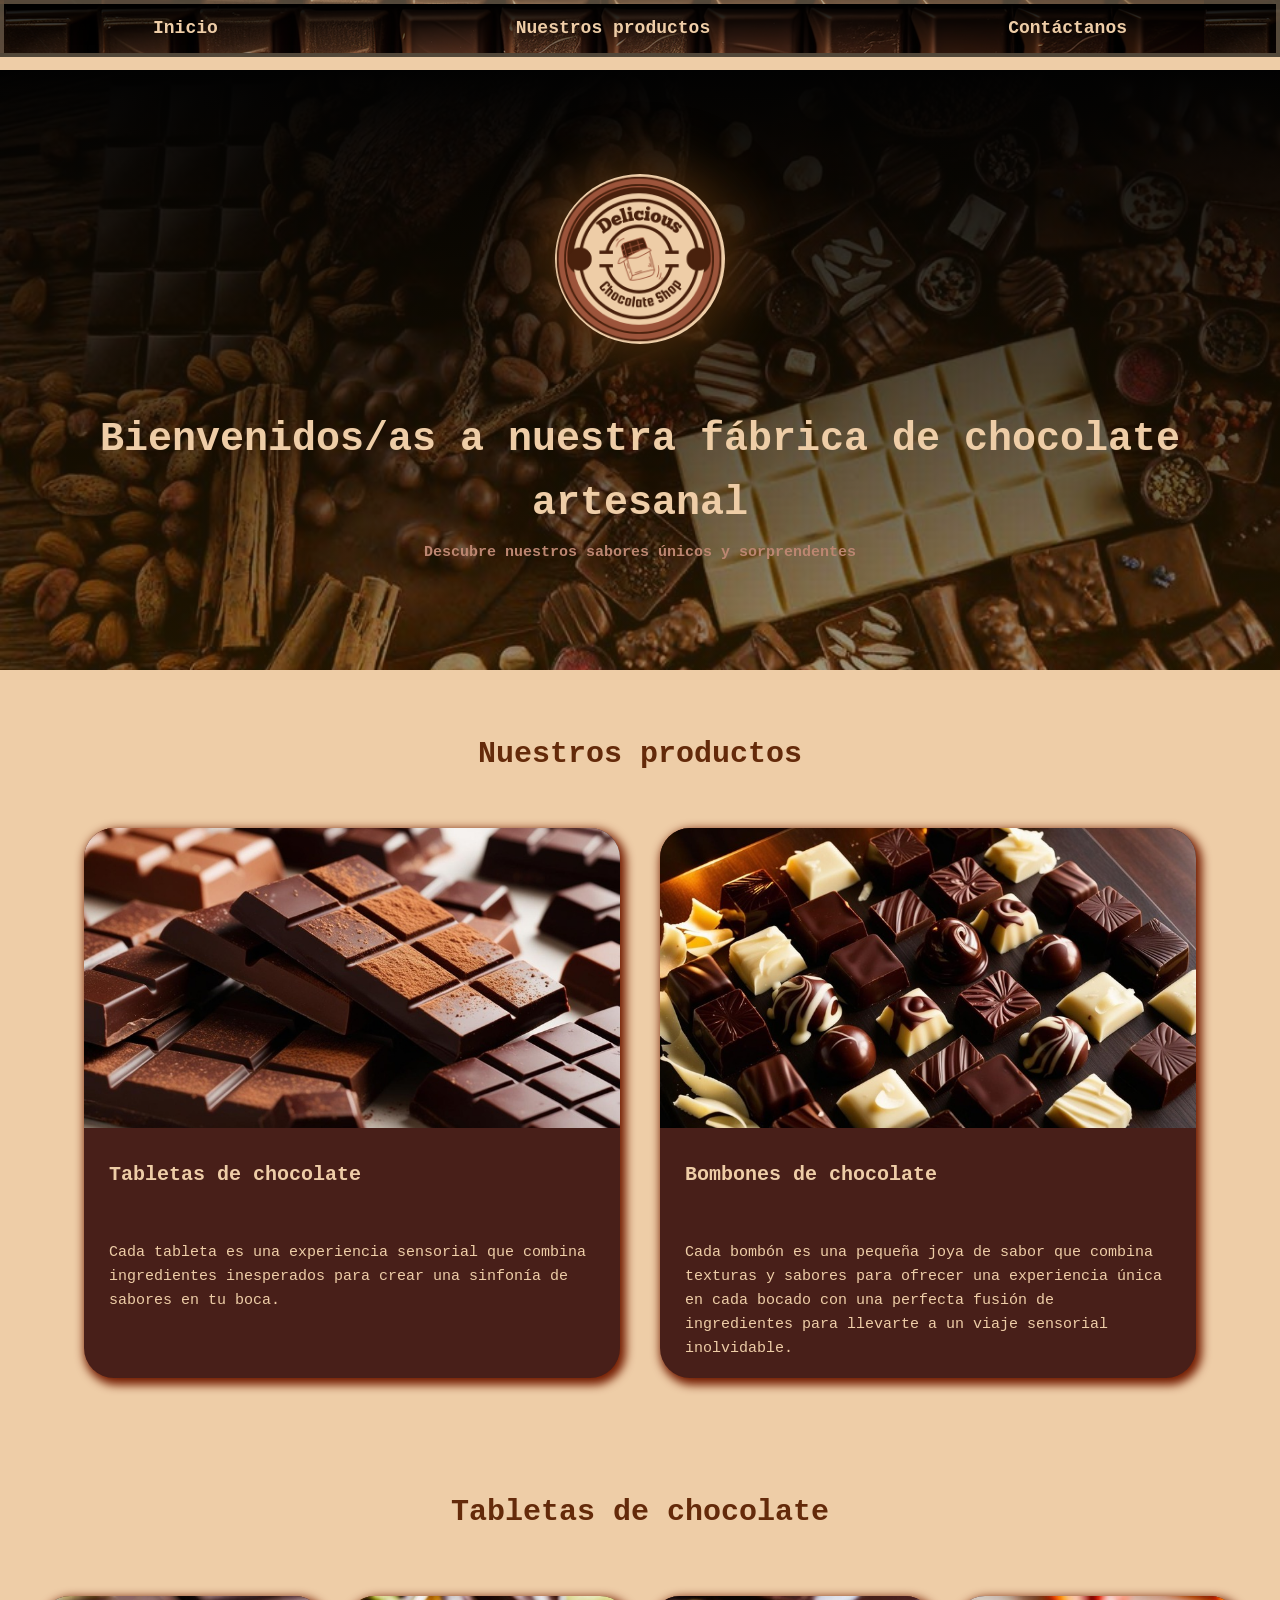
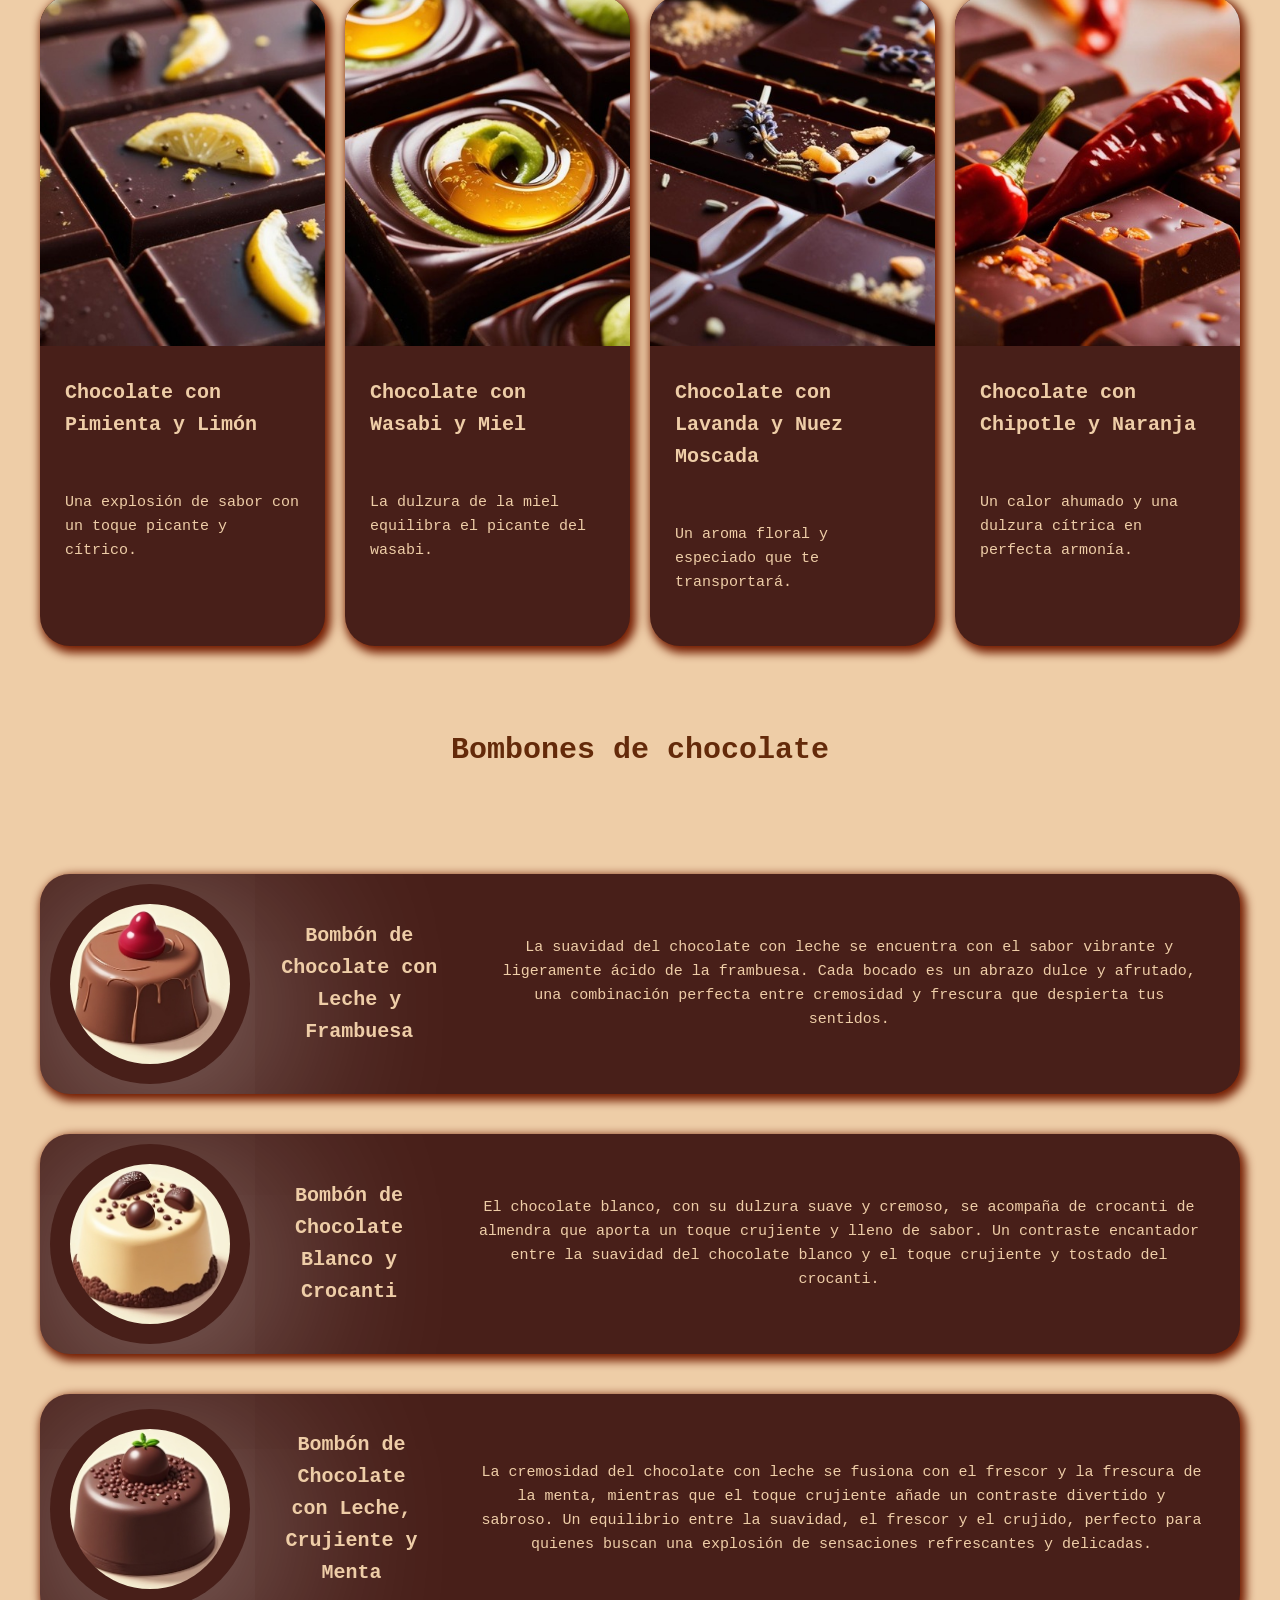
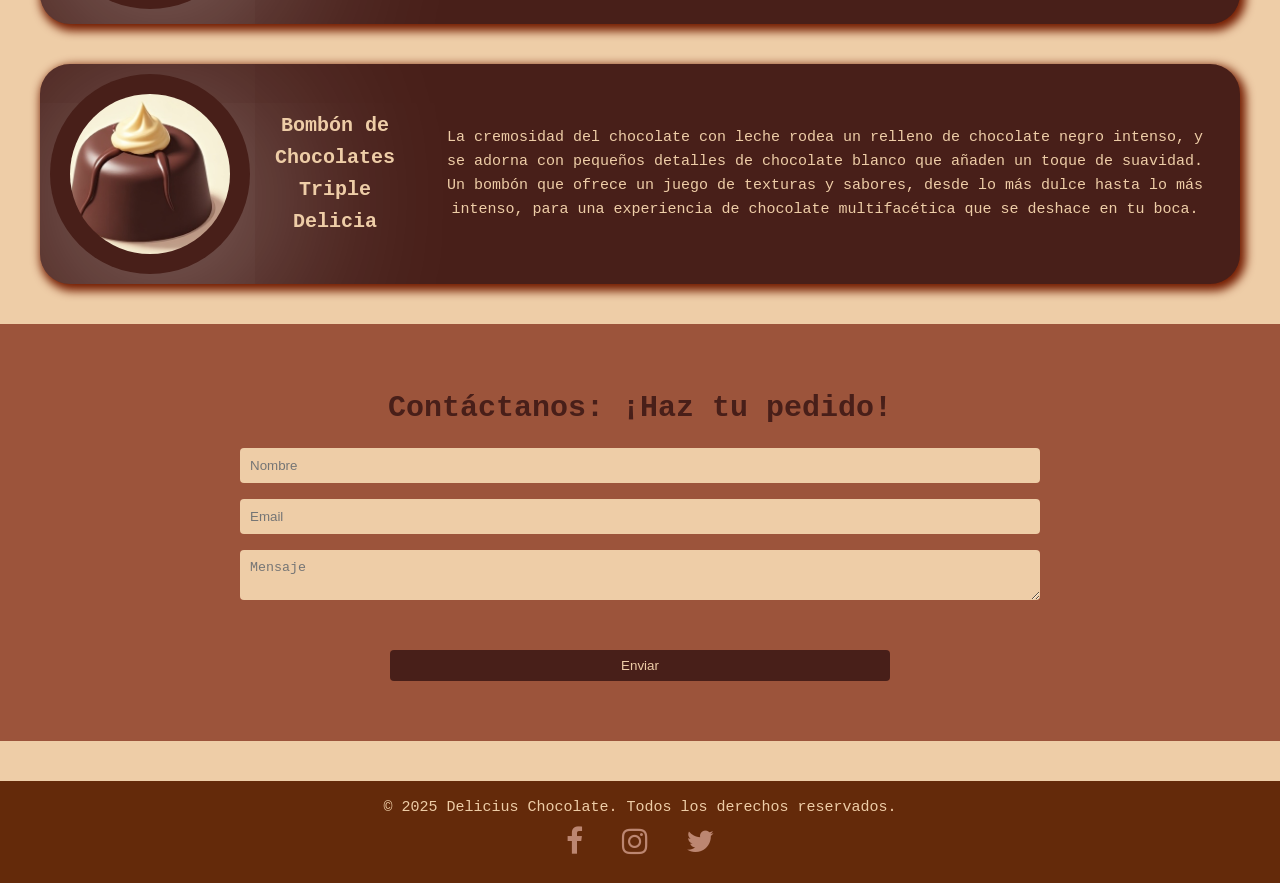
<file: index.html>
<!DOCTYPE html>
<html lang="es">
<head>
    <meta charset="UTF-8">
    <meta name="viewport" content="width=device-width, initial-scale=1.0">
    <title>Delicius Chocolate</title>
    <link rel="stylesheet" href="csschoco/chocoestilos.css">
    <link rel="icon" type="image/jpg" href="imgchoco/faviconchocolate.ico"/>
    <link rel="stylesheet" href="https://cdnjs.cloudflare.com/ajax/libs/font-awesome/4.7.0/css/font-awesome.min.css">
</head>
<body>
  
  
    <header>
    <nav class="navegacion" id="navegacion">
        <a href="#inicio">Inicio</a>
        <a href="#productos">Nuestros productos</a>
        <a href="#contacto">Contáctanos</a>
    </nav>

    <div class="banner" id="inicio">
            <div class="dentro-banner">
        <div class="img-delicius"><img src="imgchoco/Delicious.png" alt="img delicius"></div>
    <h1>Bienvenidos/as a nuestra fábrica de chocolate artesanal</h1>
            <p>Descubre nuestros sabores únicos y sorprendentes</p>
            </div>
            
    </div>
</header>




    <main>
        <section class="productos" id="productos">
            <div class="container">
                <h2>Nuestros productos</h2>
            <div class="cards">
            <div class="card-tipos">
               <a href="#tabletas"> 
                <img src="imgchoco/tabletas/tabletas-chocolate.jpg" alt="cafe expresso">
                <h3>Tabletas de chocolate</h3>
                <p>Cada tableta es una experiencia sensorial que combina ingredientes inesperados para crear una sinfonía de sabores en tu boca.</p></a>
            </div>
            <div class="card-tipos">
               <a href="#bombones">
                <img src="imgchoco/bombones/bombones.jpg" alt="cafe cappuccino">
                <h3>Bombones de chocolate</h3>
                <p>Cada bombón es una pequeña joya de sabor que combina texturas y sabores para ofrecer una experiencia única en cada bocado con una perfecta fusión de ingredientes para llevarte a un viaje sensorial inolvidable.</p>
            </a>
            </div>
            </div>
            </div>
     </section>
     
     <div class="containertabletas" id="tabletas">
        <h2>Tabletas de chocolate</h2>
    <div class="cardstabletas">
        <section class="tabletaschoco" id="tabletas">
            
            <div class="card-tipos-tab">

                <img src="imgchoco/tabletas/imgchocopimientalimon.jpg" alt="chocpimlim">
                <h3>Chocolate con Pimienta y Limón</h3>
                <p>Una explosión de sabor con un toque picante y cítrico.</p>

            </div>

            <div class="card-tipos-tab">
                <img src="imgchoco/tabletas/imgchocomielwasabi.jpg" alt="chocwamiel">
                <h3>Chocolate con Wasabi y Miel</h3>
                <p>La dulzura de la miel equilibra el picante del wasabi.</p>
            </div>

            <div class="card-tipos-tab">
                <img src="imgchoco/tabletas/imglavanda.jpg" alt="choclavnuez">
                <h3>Chocolate con Lavanda y Nuez Moscada</h3>
                <p>Un aroma floral y especiado que te transportará.</p>
            </div>

            <div class="card-tipos-tab">
                <img src="imgchoco/tabletas/imgchocochipotenaranja.jpg" alt="chocnarj">
                <h3>Chocolate con Chipotle y Naranja</h3>
                <p>Un calor ahumado y una dulzura cítrica en perfecta armonía.</p>
            </div>

        </section>
    </div>
     </div>
     
    <div class="containerbombones" id="bombones">
       <h2>Bombones de chocolate</h2>
   <div class="cardsbombones">
       <section class="bombones" id="bombones">
           
           <div class="card-tipos-bomb">

               <img src="imgchoco/bombones/tipo1.jpg" alt="chocpimlim">
               <h3>Bombón de Chocolate con Leche y Frambuesa</h3>
               <p>La suavidad del chocolate con leche se encuentra con el sabor vibrante y ligeramente ácido de la frambuesa. Cada bocado es un abrazo dulce y afrutado, una combinación perfecta entre cremosidad y frescura que despierta tus sentidos.</p>

           </div>

           <div class="card-tipos-bomb">
               <img src="imgchoco/bombones/tipo2.jpg" alt="chocwamiel">
               <h3>Bombón de Chocolate Blanco y Crocanti</h3>
               <p>El chocolate blanco, con su dulzura suave y cremoso, se acompaña de crocanti de almendra que aporta un toque crujiente y lleno de sabor. Un contraste encantador entre la suavidad del chocolate blanco y el toque crujiente y tostado del crocanti.</p>
           </div>

           <div class="card-tipos-bomb">
               <img src="imgchoco/bombones/tipo3.jpg" alt="choclavnuez">
               <h3>Bombón de Chocolate con Leche, Crujiente y Menta</h3>
               <p>La cremosidad del chocolate con leche se fusiona con el frescor y la frescura de la menta, mientras que el toque crujiente añade un contraste divertido y sabroso. Un equilibrio entre la suavidad, el frescor y el crujido, perfecto para quienes buscan una explosión de sensaciones refrescantes y delicadas.</p>
           </div>

           <div class="card-tipos-bomb">
               <img src="imgchoco/bombones/tipo4.jpg" alt="chocnarj">
               <h3>Bombón de Chocolates Triple Delicia</h3>
               <p>La cremosidad del chocolate con leche rodea un relleno de chocolate negro intenso, y se adorna con pequeños detalles de chocolate blanco que añaden un toque de suavidad. Un bombón que ofrece un juego de texturas y sabores, desde lo más dulce hasta lo más intenso, para una experiencia de chocolate multifacética que se deshace en tu boca.</p>
           </div>

       </section>
   </div>
    </div>

       <section class="contacto" id="contacto">
        <h2>Contáctanos: ¡Haz tu pedido!</h2>
    
    <form action="formulario">
        <div class="container-input">
            <input name="Nombre" type="text" placeholder="Nombre">
    
    
            <input name="Email" type="text" placeholder="Email">
    
    
    
            <textarea type="text" placeholder="Mensaje"></textarea>
    
    <button type="submit">Enviar</button>
        </div>
    </form>
    </section>
    </main>

    <footer>

        <p>© 2025 Delicius Chocolate. Todos los derechos reservados.</p>

    <div class="social-links">
        <a href="https://www.facebook.com/login/" target="_blank">
            <i class="fa fa-facebook" aria-hidden="true"></i>
        </a>

        <a href="https://www.instagram.com/" target="_blank">
            <i class="fa fa-instagram" aria-hidden="true"></i>
        </a>

        <a href="https://x.com/?lang=es" target="_blank">
            <i class="fa fa-twitter" aria-hidden="true"></i>
        </a>
    </div>
    </footer>


</body>


</html>
</file>
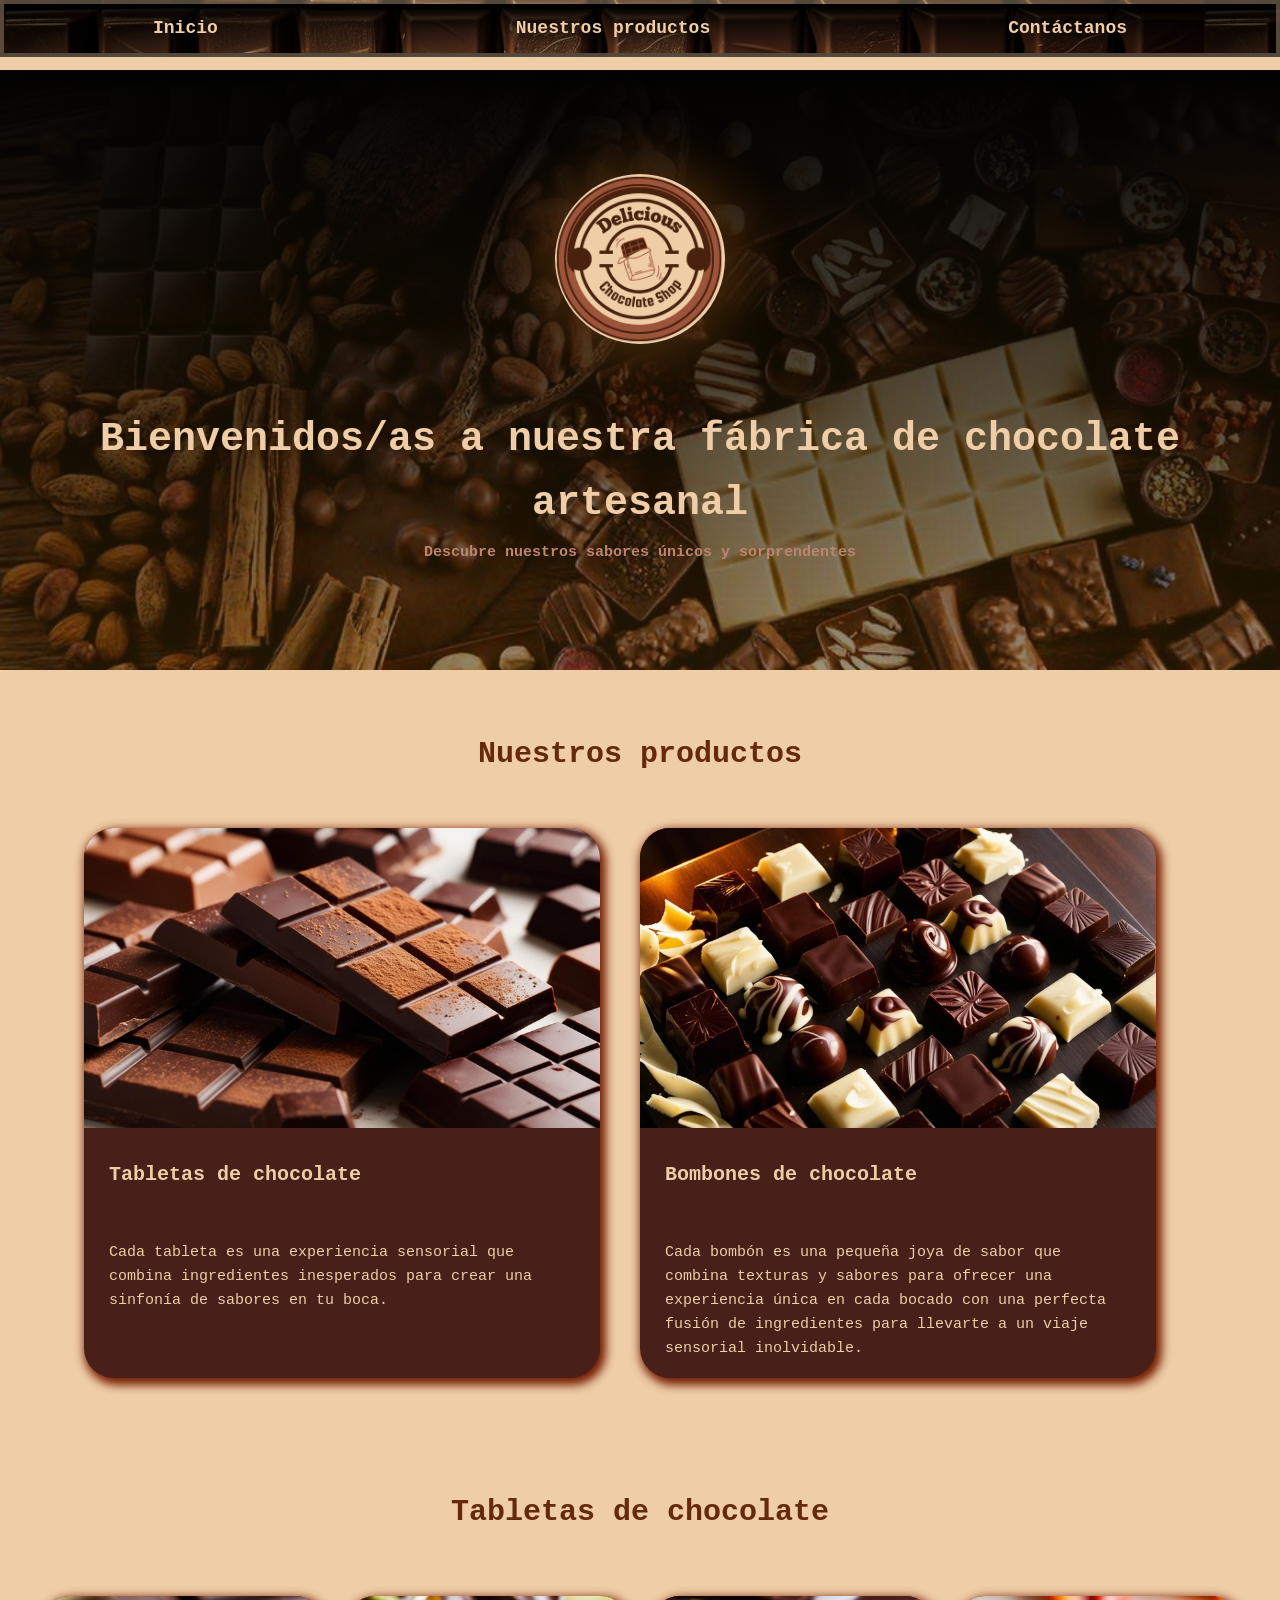
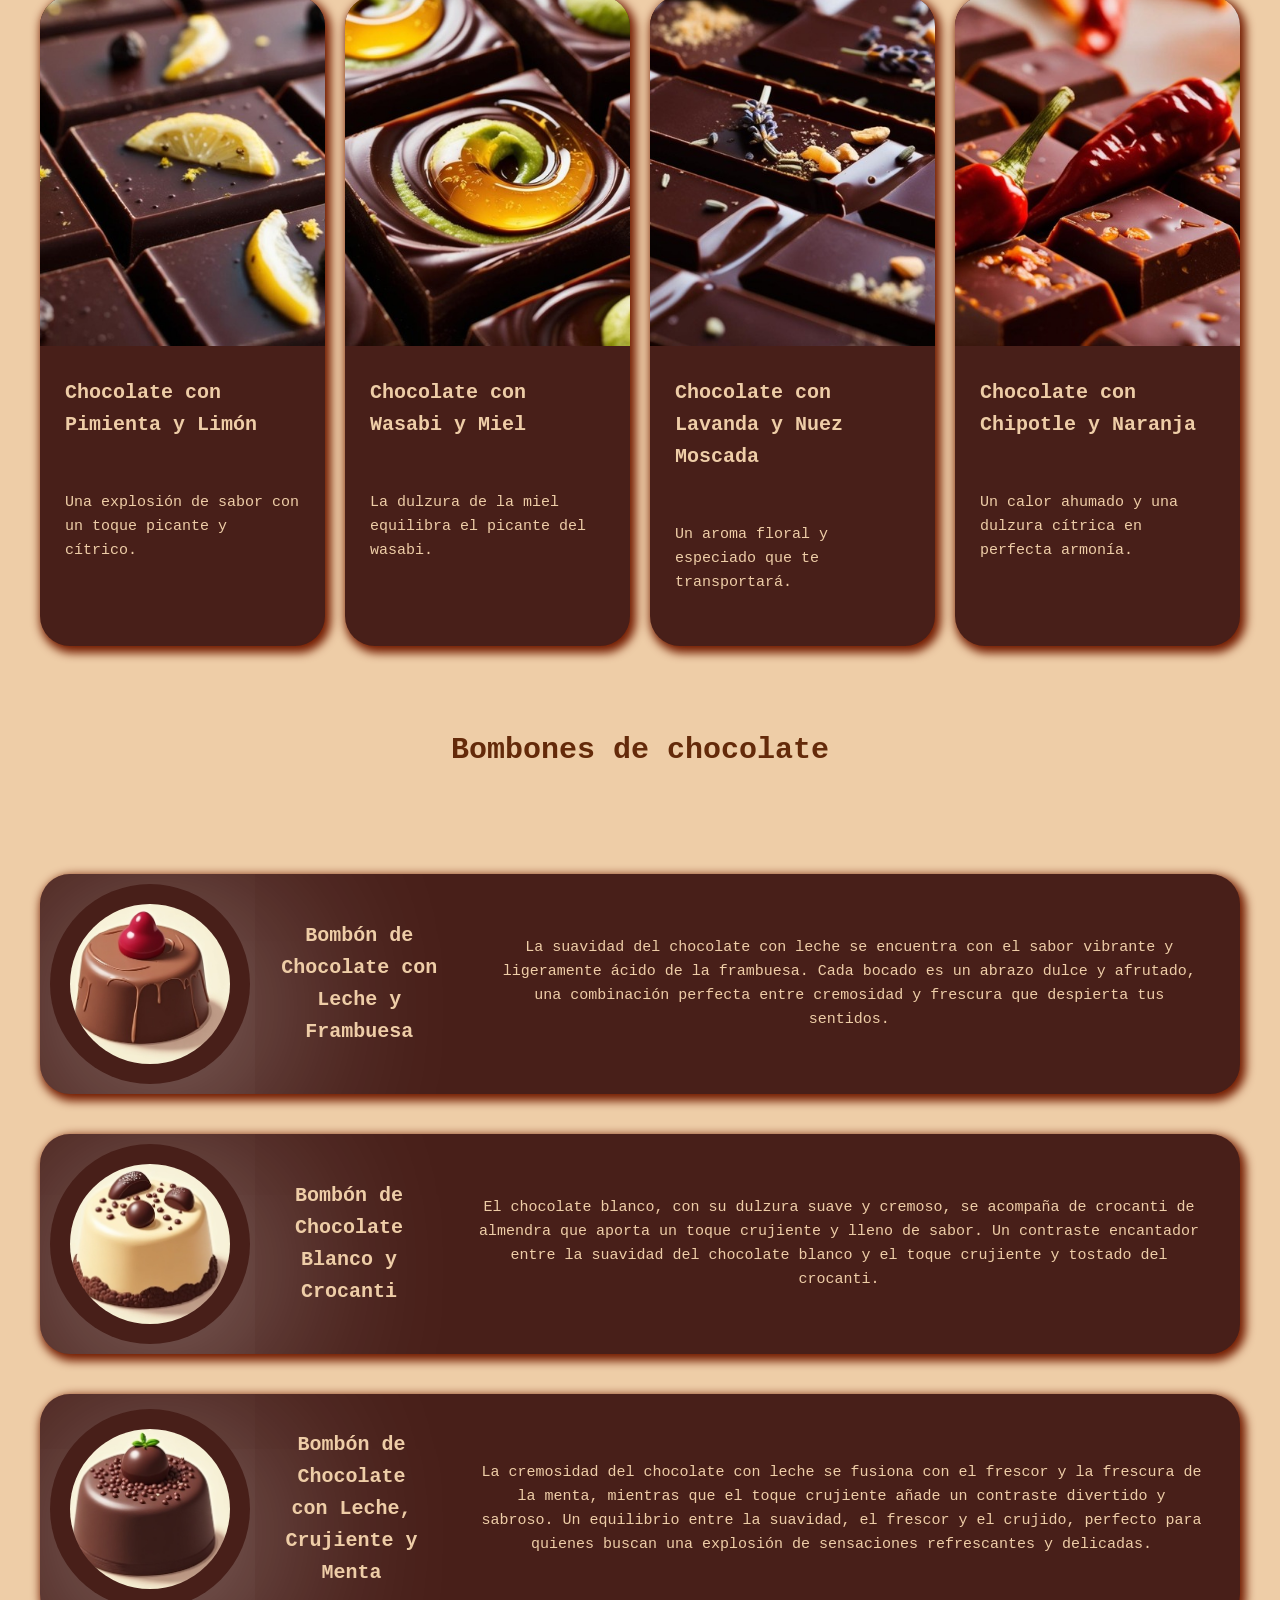
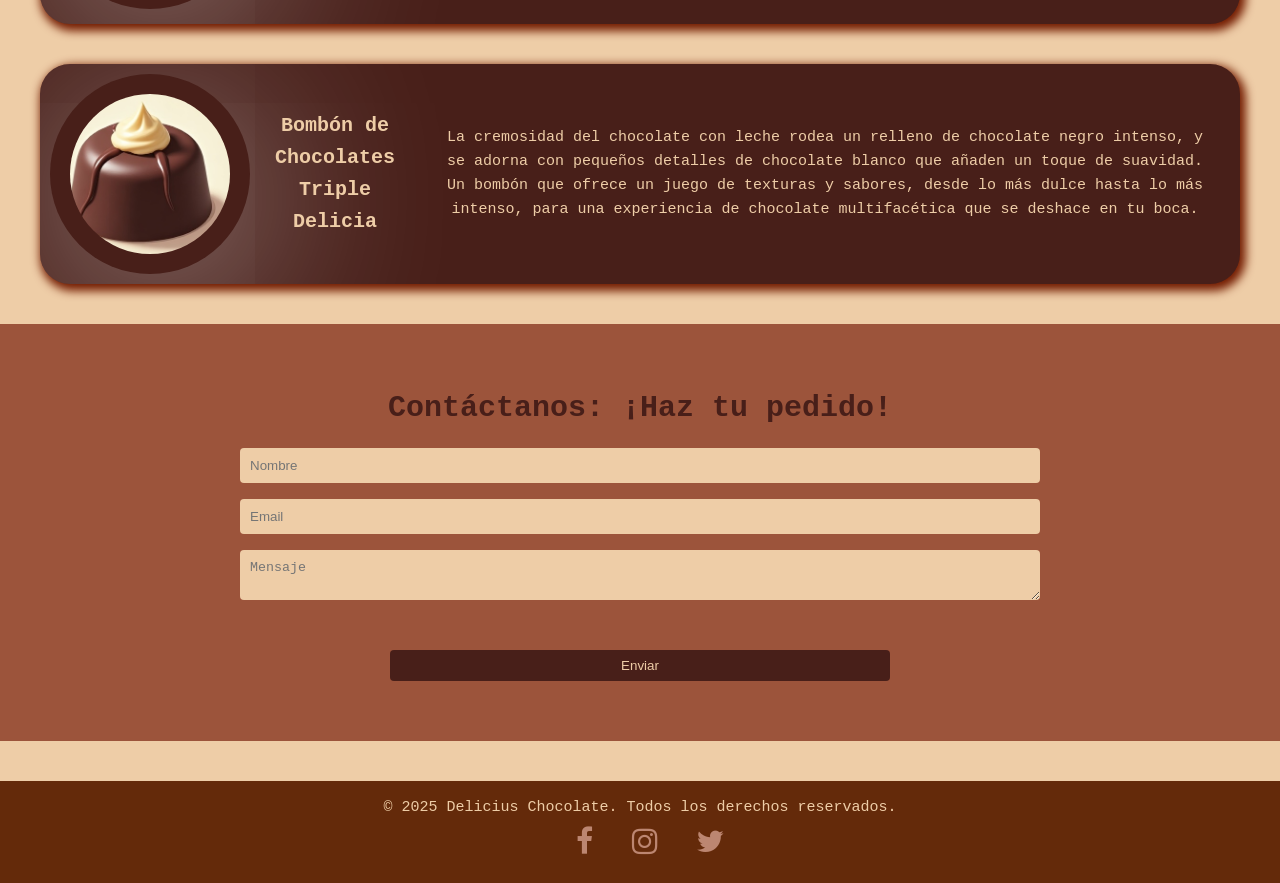
<file: choc-index.html>
<!DOCTYPE html>
<html lang="es">
<head>
    <meta charset="UTF-8">
    <meta name="viewport" content="width=device-width, initial-scale=1.0">
    <title>Delicius Chocolate</title>
    <link rel="stylesheet" href="csschoco/chocoestilos.css">
    <link rel="icon" type="image/jpg" href="imgchoco/faviconchocolate.ico"/>
    <link rel="stylesheet" href="https://cdnjs.cloudflare.com/ajax/libs/font-awesome/4.7.0/css/font-awesome.min.css">
</head>
<body>
  
  
    <header>
    <nav class="navegacion" id="navegacion">
        <a href="#inicio">Inicio</a>
        <a href="#productos">Nuestros productos</a>
        <a href="#contacto">Contáctanos</a>
    </nav>

    <div class="banner" id="inicio">
            <div class="dentro-banner">
        <div class="img-delicius"><img src="imgchoco/Delicious.png" alt="img delicius"></div>
    <h1>Bienvenidos/as a nuestra fábrica de chocolate artesanal</h1>
            <p>Descubre nuestros sabores únicos y sorprendentes</p>
            </div>
            
    </div>
</header>




    <main>
        <section class="productos" id="productos">
            <div class="container">
                <h2>Nuestros productos</h2>
            <div class="cards">
            <div class="card-tipos">
               <a href="#tabletas"> 
                <img src="imgchoco/tabletas/tabletas-chocolate.jpg" alt="cafe expresso">
                <h3>Tabletas de chocolate</h3>
                <p>Cada tableta es una experiencia sensorial que combina ingredientes inesperados para crear una sinfonía de sabores en tu boca.</p></a>
            </div>
            <div class="card-tipos">
               <a href="#bombones">
                <img src="imgchoco/bombones/bombones.jpg" alt="cafe cappuccino">
                <h3>Bombones de chocolate</h3>
                <p>Cada bombón es una pequeña joya de sabor que combina texturas y sabores para ofrecer una experiencia única en cada bocado con una perfecta fusión de ingredientes para llevarte a un viaje sensorial inolvidable.</p>
                <
            </div>
            </div>
            </div>
     </section>
     
     <div class="containertabletas" id="tabletas">
        <h2>Tabletas de chocolate</h2>
    <div class="cardstabletas">
        <section class="tabletaschoco" id="tabletas">
            
            <div class="card-tipos-tab">

                <img src="imgchoco/tabletas/imgchocopimientalimon.jpg" alt="chocpimlim">
                <h3>Chocolate con Pimienta y Limón</h3>
                <p>Una explosión de sabor con un toque picante y cítrico.</p>

            </div>

            <div class="card-tipos-tab">
                <img src="imgchoco/tabletas/imgchocomielwasabi.jpg" alt="chocwamiel">
                <h3>Chocolate con Wasabi y Miel</h3>
                <p>La dulzura de la miel equilibra el picante del wasabi.</p>
            </div>

            <div class="card-tipos-tab">
                <img src="imgchoco/tabletas/imglavanda.jpg" alt="choclavnuez">
                <h3>Chocolate con Lavanda y Nuez Moscada</h3>
                <p>Un aroma floral y especiado que te transportará.</p>
            </div>

            <div class="card-tipos-tab">
                <img src="imgchoco/tabletas/imgchocochipotenaranja.jpg" alt="chocnarj">
                <h3>Chocolate con Chipotle y Naranja</h3>
                <p>Un calor ahumado y una dulzura cítrica en perfecta armonía.</p>
            </div>

        </section>
    </div>
     </div>
     
    <div class="containerbombones" id="bombones">
       <h2>Bombones de chocolate</h2>
   <div class="cardsbombones">
       <section class="bombones" id="bombones">
           
           <div class="card-tipos-bomb">

               <img src="imgchoco/bombones/tipo1.jpg" alt="chocpimlim">
               <h3>Bombón de Chocolate con Leche y Frambuesa</h3>
               <p>La suavidad del chocolate con leche se encuentra con el sabor vibrante y ligeramente ácido de la frambuesa. Cada bocado es un abrazo dulce y afrutado, una combinación perfecta entre cremosidad y frescura que despierta tus sentidos.</p>

           </div>

           <div class="card-tipos-bomb">
               <img src="imgchoco/bombones/tipo2.jpg" alt="chocwamiel">
               <h3>Bombón de Chocolate Blanco y Crocanti</h3>
               <p>El chocolate blanco, con su dulzura suave y cremoso, se acompaña de crocanti de almendra que aporta un toque crujiente y lleno de sabor. Un contraste encantador entre la suavidad del chocolate blanco y el toque crujiente y tostado del crocanti.</p>
           </div>

           <div class="card-tipos-bomb">
               <img src="imgchoco/bombones/tipo3.jpg" alt="choclavnuez">
               <h3>Bombón de Chocolate con Leche, Crujiente y Menta</h3>
               <p>La cremosidad del chocolate con leche se fusiona con el frescor y la frescura de la menta, mientras que el toque crujiente añade un contraste divertido y sabroso. Un equilibrio entre la suavidad, el frescor y el crujido, perfecto para quienes buscan una explosión de sensaciones refrescantes y delicadas.</p>
           </div>

           <div class="card-tipos-bomb">
               <img src="imgchoco/bombones/tipo4.jpg" alt="chocnarj">
               <h3>Bombón de Chocolates Triple Delicia</h3>
               <p>La cremosidad del chocolate con leche rodea un relleno de chocolate negro intenso, y se adorna con pequeños detalles de chocolate blanco que añaden un toque de suavidad. Un bombón que ofrece un juego de texturas y sabores, desde lo más dulce hasta lo más intenso, para una experiencia de chocolate multifacética que se deshace en tu boca.</p>
           </div>

       </section>
   </div>
    </div>

       <section class="contacto" id="contacto">
        <h2>Contáctanos: ¡Haz tu pedido!</h2>
    
    <form action="formulario">
        <div class="container-input">
            <input name="Nombre" type="text" placeholder="Nombre">
    
    
            <input name="Email" type="text" placeholder="Email">
    
    
    
            <textarea type="text" placeholder="Mensaje"></textarea>
    
    <button type="submit">Enviar</button>
        </div>
    </form>
    </section>
    </main>

    <footer>

        <p>© 2025 Delicius Chocolate. Todos los derechos reservados.</p>

    <div class="social-links">
        <a href="https://www.facebook.com/login/" target="_blank">
            <i class="fa fa-facebook" aria-hidden="true"></i>
        </a>

        <a href="https://www.instagram.com/" target="_blank">
            <i class="fa fa-instagram" aria-hidden="true"></i>
        </a>

        <a href="https://x.com/?lang=es" target="_blank">
            <i class="fa fa-twitter" aria-hidden="true"></i>
        </a>
    </div>
    </footer>


</body>


</html>
</file>
<file: csschoco/chocoestilos.css>
/* Colores */

:root{
    --white:#fff;
    --dark:#642a0a;
    --secundaryLight:#bc8671;
    --primary:#eecda7;
    --primarychoco: #481F19;
    --secundary: #9C543B;
    --secundaryDark:rgb(58, 57, 57);

}

html{
    display: block;
    font-family:'Courier New', Courier, monospace;
    font-size: 62.5%;
    scroll-behavior:smooth;
}

*{
    margin: auto;
    padding: 0;
    box-sizing: border-box;
    text-decoration: none;
}

/* Color de fondo */

body{
    background-color: var(--primary);
    line-height: 1.6;
    color: var(--secundaryDark);
}

/* Tamaño para los textos */
h1{
    font-size: 4rem;
}

h2{
    font-size: 3rem;
}

h3{
    font-size: 2rem;
}

p{
    font-size: 1.5rem;
}

/* Cabecera */

h1{
    text-align: center;
    margin: 0.5rem; /* margen de alrededor la mitad de lo que ocupa la letra*/
    color:var(--primary); /* color de la letra */
    font-weight: bolder; /* grosor de la letra */
}

@keyframes fadeIn {
    from{ opacity: 0; transform: translatey(-20px);}
    to{ opacity: 1; transform: translateY(0)}
}

header p{
    color: var(--white);
    text-align: center;
}

/*barra de navegación */

.navegacion{
    background-image:linear-gradient(rgba(0, 0, 0, 1), rgba(0, 0, 0, 0.4)), url(../imgchoco/fondonavchoco.jpg);
    display: flex;
    flex-direction: column;
    align-items: center;
    justify-content: space-between;
    width: 100%;
    z-index: 10;
    border: solid, 4px, rgba(241, 210, 169, 0.336),;
}

@media (min-width: 480px){
    .navegacion{
        flex-direction: row;
        justify-content: space-around;
    }
}

.navegacion a{
    padding: 1rem 0;
    font-size: 1.8rem;
    font-weight: bold;
    color: var(--primary);
    text-decoration: none;
    transition: all 0.3s ease;
}

.navegacion a:hover{
    color:#cfbca9;
}


/* banner */

.img-delicius img{
    display: block;
    margin: 0 auto;
    justify-content: center;
    margin-bottom: 5%;
    width: 170px;
    border-radius: 100px;
    box-shadow: 0px 3px 54px 13px rgba(92, 52, 14, 0.75);
}

.banner{
    display:flex;
    flex-direction: column;
    align-items: center;
    justify-content: center;
    background-image:linear-gradient(rgba(2, 2, 2, 2), rgba(60, 40, 1, 0.5)), url(../imgchoco/chocolate-y-cacao.jpg);
    background-repeat: no-repeat;
    background-size: cover;
    background-position: center;
    margin-top: 1%;
    height: 600px;
    z-index: 2;
    position: relative;
    
}
.banner p{
    color: var(--secundaryLight);
    font-weight: bold;
    font-size: rem;
}

.dentro-banner h1{
    animation: fadeIn 3s ease;
}

/*Nuestros productos*/

.container h2{
    color: var(--secundaryDark);
    text-align: center;
    color: var(--dark); 
    margin-bottom: 3rem;
    margin-top: 2rem;
}

.productos{
    padding: 4rem 0;
}

.cards img{
    width: 100%;
    height: 300px;
    object-fit: cover;
    
}

.cards{
    display: flex;
    flex-direction: column;
    gap: 4rem;
    justify-content: center;
    text-align:left;
    border: transparent; 
    padding: 2rem;
}

@keyframes animation-card {
    from{ transform: translateY(0px);}
    to{ transform: translateY(-5px)}
}

.card-tipos:hover {
transform: translateY(-5px);
transition: 1.5s ease;
}

@media(min-width: 480px){
    .cards{
        flex-direction: row;
    }}

.card-tipos{
    background-color: var(--primarychoco);
    border-radius: 30px;
    overflow: hidden;
    box-shadow: 3px 4px 10px 3px rgba(116, 29, 2, 2);
    flex: 1;
    height: 550px;
}

.card-tipos p,h3{
    padding: 2.5rem;
    color: var(--primary);
}

.card-tipos a{
    text-decoration: none;
}

.container{
        width: 90%;
        margin: 0 auto;
        max-width: 1200px;
}

/* container tabletas */

.containertabletas h2{
    color: var(--secundaryDark);
    text-align: center;
    color: var(--dark); 
    margin-bottom: 2rem;
    padding: 4rem;
}

.containertabletas{
    padding: 1rem 0;
}

.tabletaschoco img{
    width: 100%;
    height: 350px;
    object-fit: cover;
    
}

.tabletaschoco{
    display: flex;
    flex-direction: column;
    gap: 2rem;
    justify-content: space-evenly;
    align-items: stretch;
    border: transparent; 
}

@keyframes animation-card {
    from{ transform: translateY(0px);}
    to{ transform: translateY(-5px)}
}

.card-tipos-tab:hover {
transform: translateY(-5px);
transition: 1.5s ease;
}

@media(min-width: 600px){
    .tabletaschoco{
        flex-direction: row;
    }}

.card-tipos-tab{
    background-color: var(--primarychoco);
    border-radius: 30px;
    overflow: hidden;
    box-shadow: 3px 4px 10px 3px rgba(116, 29, 2, 2);
    height: 650px;
    flex: 1;
}

.card-tipos-tab p,h3{
    padding: 2.5rem;
    color: var(--primary);
}

.containertabletas{
        margin: 0 auto;
        max-width: 1200px;
}

/* container bombones */

.containerbombones h2{
    color: var(--secundaryDark);
    text-align: center;
    color: var(--dark); 
    margin-bottom: 3rem;
    padding: 3rem;

}

.containerbombones{
    padding: 4rem 0;
}

.bombones img{
    width: 200px;
    height: 200px;
    object-fit: cover;    
}

.bombones{
    display: flex;
    flex-direction: column;
    height: auto;
    border: transparent;
    margin:auto;
    max-width: 1200px;
    width: auto;
    
}


@keyframes animation-card {
    from{ transform: translateY(0px);}
    to{ transform: translateY(-5px)}
}

.card-tipos-bomb:hover {
transform: translateY(-5px);
transition: 1.5s ease;
}

.card-tipos-bomb{
    display: flex;
    flex-direction: row;
    background-color: var(--primarychoco);
    border-radius: 30px;
    overflow: hidden;
    box-shadow: 3px 4px 10px 3px rgba(116, 29, 2, 2);
    height: auto;    
    align-items: center;
    text-align: center;
    margin-top: 4rem;
    padding: 1rem;
}

@media (max-width: 600px){
    .card-tipos-bomb{
        flex-direction: column;
        height:auto;
    }

}

.card-tipos-bomb img{
    padding: 2rem;
    border-radius: 200px;
    box-shadow: 10px 24px 214px -24px rgba(255,255,255,1);
}

.card-tipos-bomb p,h3{
    padding: 2.5rem;
    color: var(--primary);
}

.containerbombones{
        margin: 0 auto;
        max-width: 2000px;
        height: auto;
}

/* contacto */

.contacto{
    background-color: var(--secundary);
    text-align: center;
    padding: 6rem;
    color: var(--primarychoco);
    margin-bottom: 4rem;
}

.container-input{
    display: flex;
    flex-direction: column;
    justify-content: center;
    align-items: center;
}

.container-input input, textarea{
    padding: 1rem;
    width: 800px;
    margin-top: 1.4%;
    border: transparent;
    border-radius: 4px;
    background-color: var(--primary);
}

form button{
    background-color: var(--primarychoco);
    border: none;
    padding: 0.8rem;
    border-radius: 4px;
    cursor: pointer;
    transition: background-color 0.3s ease;
    margin-top: 5rem;
    width: 500px;
    color: var(--primary);
}

form button:hover{
    background-color: var(--dark);
}


@media (max-width: 600px){
    .container-input {
        width: 100%;
        margin: 0 auto;
    }
    .container-input input, textarea{
        width: 100%;
    }
    form button{
        width: 100%;
    }
    .contacto{
        padding: 1rem;
    }
}

/* footer */

footer{
    background-color: var(--dark);
    text-align: center;
    padding: 1.5rem 0;
}

footer p{
    color: var(--primary);
    text-decoration: none;

}

.social-links a{
    color: var(--secundaryLight);
    margin:0 0,5rem;
    font-size: 3rem;
    text-decoration: none;
    transition: color 0.3s ease;
    padding: 1rem;
}

.social-links a:hover{
    color: var(--primarychoco);
}
</file>
